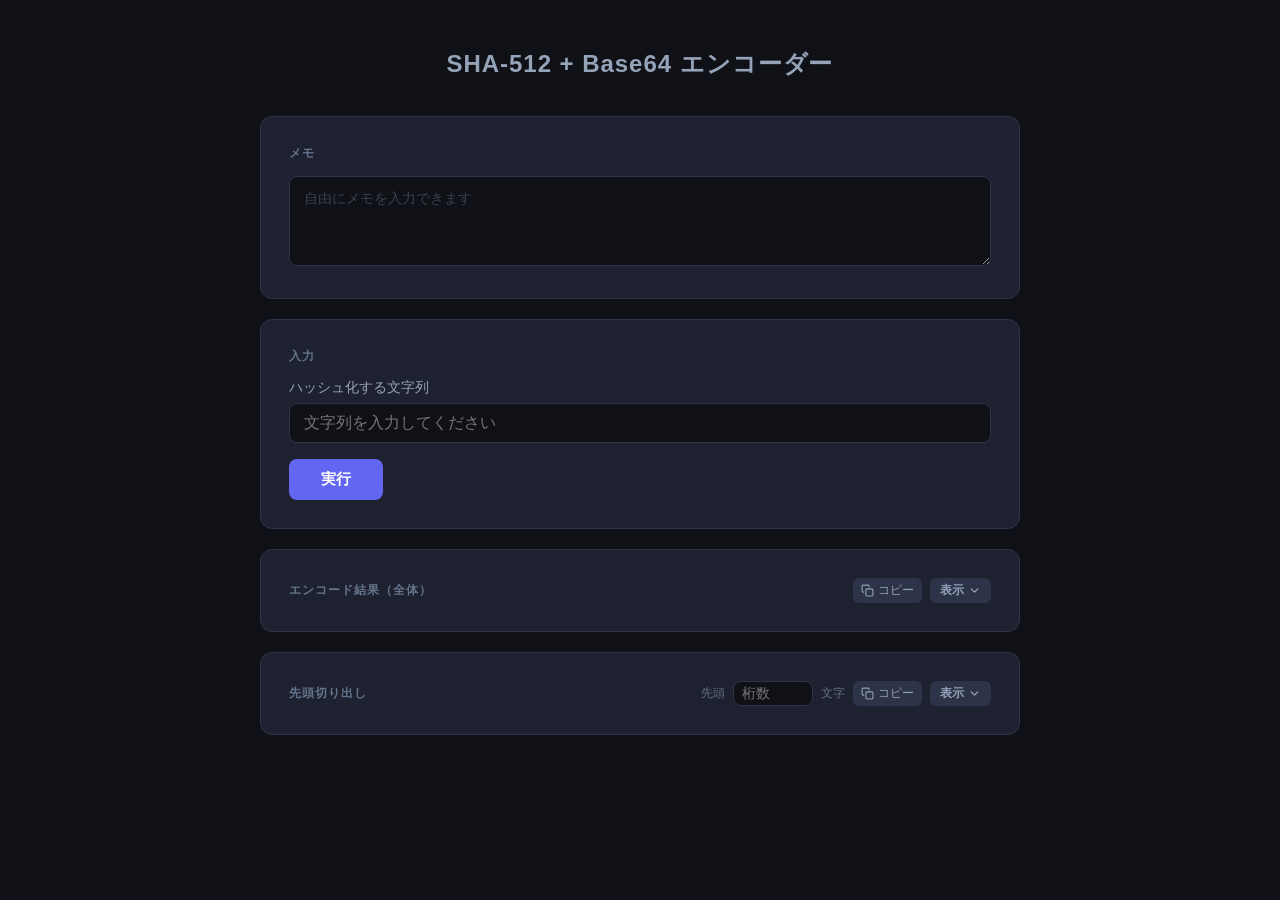
<file: index.html>
<!DOCTYPE html>
<html lang="ja">
<head>
  <meta charset="UTF-8">
  <meta name="viewport" content="width=device-width, initial-scale=1.0">
  <title>SHA-512 + Base64 エンコーダー</title>
  <link rel="stylesheet" href="style.css">
</head>
<body>
  <h1>SHA-512 + Base64 エンコーダー</h1>

  <!-- メモエリア -->
  <div class="card card--memo">
    <div class="card-title">メモ</div>
    <textarea id="memoText" placeholder="自由にメモを入力できます" spellcheck="false"></textarea>
  </div>

  <!-- 入力エリア -->
  <div class="card">
    <div class="card-title">入力</div>
    <label for="inputText">ハッシュ化する文字列</label>
    <input type="password" id="inputText" placeholder="文字列を入力してください" autocomplete="off" />
    <button class="run-btn" onclick="runHash()">実行</button>
  </div>

  <!-- 全体表示 -->
  <div class="card">
    <div class="card-header">
      <span class="card-title">エンコード結果（全体）</span>
      <div class="card-header-actions">
        <button class="copy-btn" id="copyFull" onclick="copyText('fullText', 'copyFull')" title="コピー">
          <svg viewBox="0 0 24 24" fill="none" stroke="currentColor" stroke-width="2" stroke-linecap="round" stroke-linejoin="round">
            <rect x="9" y="9" width="13" height="13" rx="2" ry="2"/>
            <path d="M5 15H4a2 2 0 0 1-2-2V4a2 2 0 0 1 2-2h9a2 2 0 0 1 2 2v1"/>
          </svg>
          コピー
        </button>
        <button class="toggle-btn" onclick="toggleCard(this)" aria-expanded="false">
          表示
          <svg class="toggle-icon" viewBox="0 0 24 24" fill="none" stroke="currentColor" stroke-width="2.5" stroke-linecap="round" stroke-linejoin="round">
            <polyline points="6 9 12 15 18 9"/>
          </svg>
        </button>
      </div>
    </div>
    <div class="card-body" hidden>
      <div class="result-label">SHA-512 → Base64</div>
      <div class="result-box" id="fullResult">
        <span id="fullText">—</span>
      </div>
    </div>
  </div>

  <!-- 先頭N文字 -->
  <div class="card">
    <div class="card-header">
      <span class="card-title">先頭切り出し</span>
      <div class="card-header-actions">
        <label class="trim-inline" for="trimLen">先頭</label>
        <input type="number" id="trimLen" min="1" max="999" placeholder="桁数" oninput="updateTrim()" />
        <label class="trim-inline" for="trimLen">文字</label>
        <button class="copy-btn" id="copyTrim" onclick="copyText('trimText', 'copyTrim')" title="コピー">
          <svg viewBox="0 0 24 24" fill="none" stroke="currentColor" stroke-width="2" stroke-linecap="round" stroke-linejoin="round">
            <rect x="9" y="9" width="13" height="13" rx="2" ry="2"/>
            <path d="M5 15H4a2 2 0 0 1-2-2V4a2 2 0 0 1 2-2h9a2 2 0 0 1 2 2v1"/>
          </svg>
          コピー
        </button>
        <button class="toggle-btn" onclick="toggleCard(this)" aria-expanded="false">
          表示
          <svg class="toggle-icon" viewBox="0 0 24 24" fill="none" stroke="currentColor" stroke-width="2.5" stroke-linecap="round" stroke-linejoin="round">
            <polyline points="6 9 12 15 18 9"/>
          </svg>
        </button>
      </div>
    </div>
    <div class="card-body" hidden>
      <div class="result-box" id="trimResult">
        <span id="trimText">—</span>
      </div>
    </div>
  </div>

  <script src="script.js"></script>
</body>
</html>
</file>
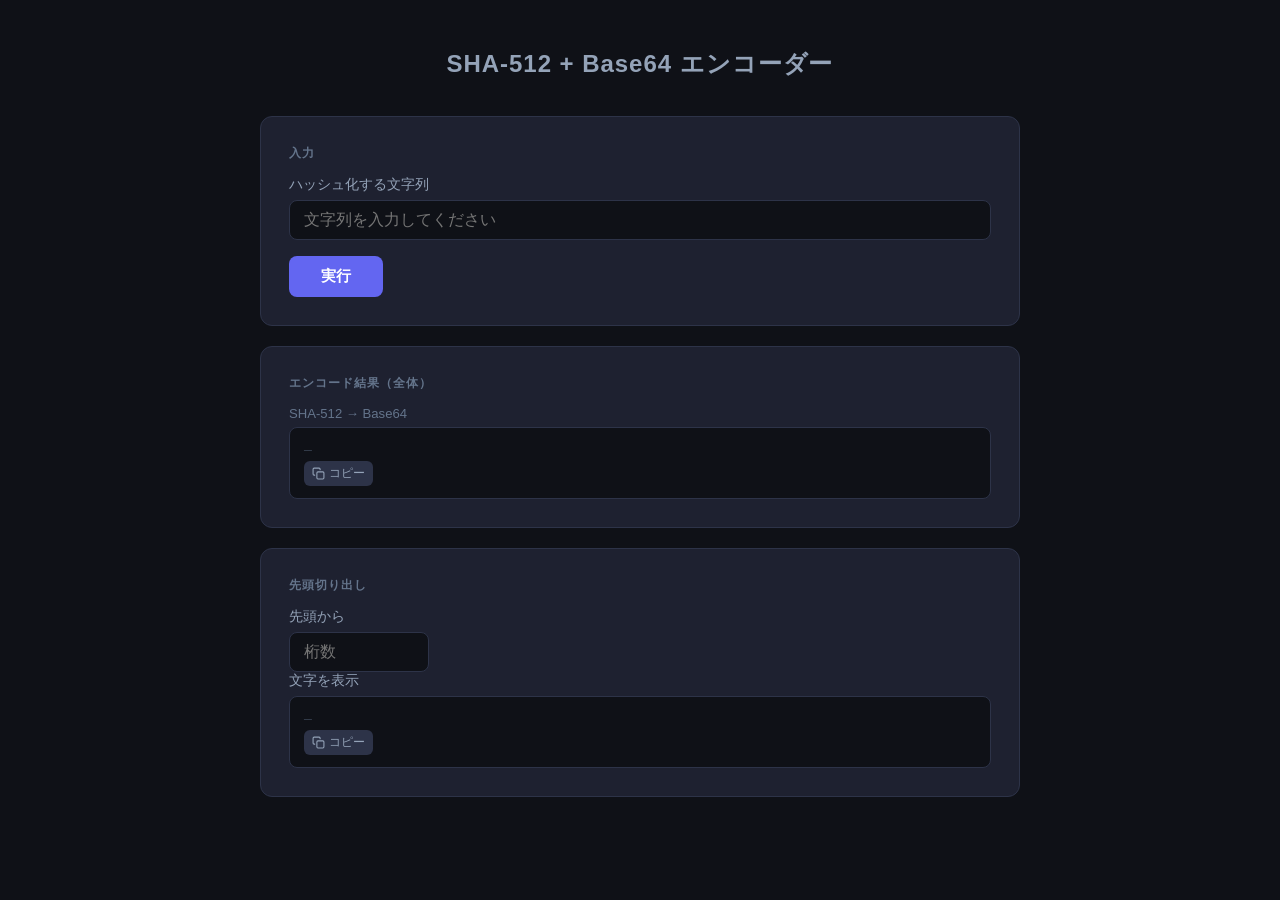
<file: hash_encoder.html>
<!DOCTYPE html>
<html lang="ja">
<head>
  <meta charset="UTF-8">
  <meta name="viewport" content="width=device-width, initial-scale=1.0">
  <title>SHA-512 + Base64 エンコーダー</title>
  <link rel="stylesheet" href="style.css">
</head>
<body>
  <h1>SHA-512 + Base64 エンコーダー</h1>

  <!-- 入力エリア -->
  <div class="card">
    <div class="card-title">入力</div>
    <label for="inputText">ハッシュ化する文字列</label>
    <input type="password" id="inputText" placeholder="文字列を入力してください" autocomplete="off" />
    <button class="run-btn" onclick="runHash()">実行</button>
  </div>

  <!-- 全体表示 -->
  <div class="card">
    <div class="card-title">エンコード結果（全体）</div>
    <div class="result-label">SHA-512 → Base64</div>
    <div class="result-box empty" id="fullResult">
      <span id="fullText">—</span>
      <button class="copy-btn" id="copyFull" onclick="copyText('fullText', 'copyFull')" title="コピー">
        <svg viewBox="0 0 24 24" fill="none" stroke="currentColor" stroke-width="2" stroke-linecap="round" stroke-linejoin="round">
          <rect x="9" y="9" width="13" height="13" rx="2" ry="2"/>
          <path d="M5 15H4a2 2 0 0 1-2-2V4a2 2 0 0 1 2-2h9a2 2 0 0 1 2 2v1"/>
        </svg>
        コピー
      </button>
    </div>
  </div>

  <!-- 先頭N文字 -->
  <div class="card">
    <div class="card-title">先頭切り出し</div>
    <div class="trim-row">
      <label for="trimLen">先頭から</label>
      <input type="number" id="trimLen" min="1" max="999" placeholder="桁数" oninput="updateTrim()" />
      <label>文字を表示</label>
    </div>
    <div class="result-box empty" id="trimResult">
      <span id="trimText">—</span>
      <button class="copy-btn" id="copyTrim" onclick="copyText('trimText', 'copyTrim')" title="コピー">
        <svg viewBox="0 0 24 24" fill="none" stroke="currentColor" stroke-width="2" stroke-linecap="round" stroke-linejoin="round">
          <rect x="9" y="9" width="13" height="13" rx="2" ry="2"/>
          <path d="M5 15H4a2 2 0 0 1-2-2V4a2 2 0 0 1 2-2h9a2 2 0 0 1 2 2v1"/>
        </svg>
        コピー
      </button>
    </div>
  </div>

  <script src="script.js"></script>
</body>
</html>
</file>
<file: style.css>
*, *::before, *::after { box-sizing: border-box; margin: 0; padding: 0; }

body {
  font-family: 'Segoe UI', 'Helvetica Neue', Arial, sans-serif;
  background: #0f1117;
  color: #e2e8f0;
  min-height: 100vh;
  display: flex;
  flex-direction: column;
  align-items: center;
  padding: 48px 16px;
}

h1 {
  font-size: 1.5rem;
  font-weight: 600;
  letter-spacing: 0.04em;
  color: #94a3b8;
  margin-bottom: 36px;
}

.card {
  background: #1e2130;
  border: 1px solid #2d3348;
  border-radius: 12px;
  padding: 28px;
  width: 100%;
  max-width: 760px;
  margin-bottom: 20px;
}

.card-title {
  font-size: 0.78rem;
  font-weight: 600;
  letter-spacing: 0.08em;
  text-transform: uppercase;
  color: #64748b;
  margin-bottom: 14px;
}

.card-header {
  display: flex;
  align-items: center;
  justify-content: space-between;
  margin-bottom: 0;
}

.card-header .card-title { margin-bottom: 0; }

.card-header-actions {
  display: flex;
  align-items: center;
  gap: 8px;
}

.card-body { margin-top: 18px; }

.toggle-btn {
  display: flex;
  align-items: center;
  gap: 4px;
  background: #2d3348;
  border: none;
  border-radius: 6px;
  color: #94a3b8;
  cursor: pointer;
  font-size: 0.78rem;
  font-weight: 600;
  padding: 4px 10px;
  transition: background 0.15s, color 0.15s;
}

.toggle-btn:hover { background: #6366f1; color: #fff; }
.toggle-btn[aria-expanded="true"] { background: #6366f1; color: #fff; }

.toggle-icon {
  width: 13px;
  height: 13px;
  transition: transform 0.2s;
}

.toggle-btn[aria-expanded="true"] .toggle-icon { transform: rotate(180deg); }

label {
  display: block;
  font-size: 0.85rem;
  color: #94a3b8;
  margin-bottom: 6px;
}

input[type="password"],
input[type="number"] {
  width: 100%;
  background: #0f1117;
  border: 1px solid #2d3348;
  border-radius: 8px;
  color: #e2e8f0;
  font-size: 1rem;
  padding: 10px 14px;
  outline: none;
  transition: border-color 0.2s;
}

input[type="password"]:focus,
input[type="number"]:focus {
  border-color: #6366f1;
}

input[type="number"] { width: 140px; }

.run-btn {
  margin-top: 16px;
  background: #6366f1;
  color: #fff;
  border: none;
  border-radius: 8px;
  font-size: 0.95rem;
  font-weight: 600;
  padding: 10px 32px;
  cursor: pointer;
  transition: background 0.2s;
}

.run-btn:hover { background: #4f46e5; }
.run-btn:active { background: #4338ca; }

.result-label {
  font-size: 0.82rem;
  color: #64748b;
  margin-bottom: 6px;
}

.result-box {
  background: #0f1117;
  border: 1px solid #2d3348;
  border-radius: 8px;
  padding: 12px 14px;
  min-height: 52px;
  font-family: 'Consolas', 'Courier New', monospace;
  font-size: 0.82rem;
  color: #a5b4fc;
  word-break: break-all;
  line-height: 1.6;
}

.result-box.empty { color: #374151; }

.copy-btn {
  background: #2d3348;
  border: none;
  border-radius: 6px;
  color: #94a3b8;
  cursor: pointer;
  padding: 4px 8px;
  font-size: 0.75rem;
  display: flex;
  align-items: center;
  gap: 4px;
  transition: background 0.15s, color 0.15s;
  white-space: nowrap;
}

.copy-btn:hover { background: #6366f1; color: #fff; }
.copy-btn.copied { background: #10b981; color: #fff; }

.copy-btn svg { width: 13px; height: 13px; flex-shrink: 0; }

.trim-inline {
  display: inline;
  font-size: 0.78rem;
  color: #64748b;
  margin-bottom: 0;
  white-space: nowrap;
}

.card-header-actions input[type="number"] {
  width: 80px;
  font-size: 0.85rem;
  padding: 4px 8px;
}

textarea {
  width: 100%;
  background: #0f1117;
  border: 1px solid #2d3348;
  border-radius: 8px;
  color: #e2e8f0;
  font-family: 'Segoe UI', 'Helvetica Neue', Arial, sans-serif;
  font-size: 0.9rem;
  line-height: 1.6;
  padding: 10px 14px;
  outline: none;
  resize: vertical;
  min-height: 90px;
  transition: border-color 0.2s;
}

textarea:focus { border-color: #6366f1; }
textarea::placeholder { color: #374151; }
</file>
